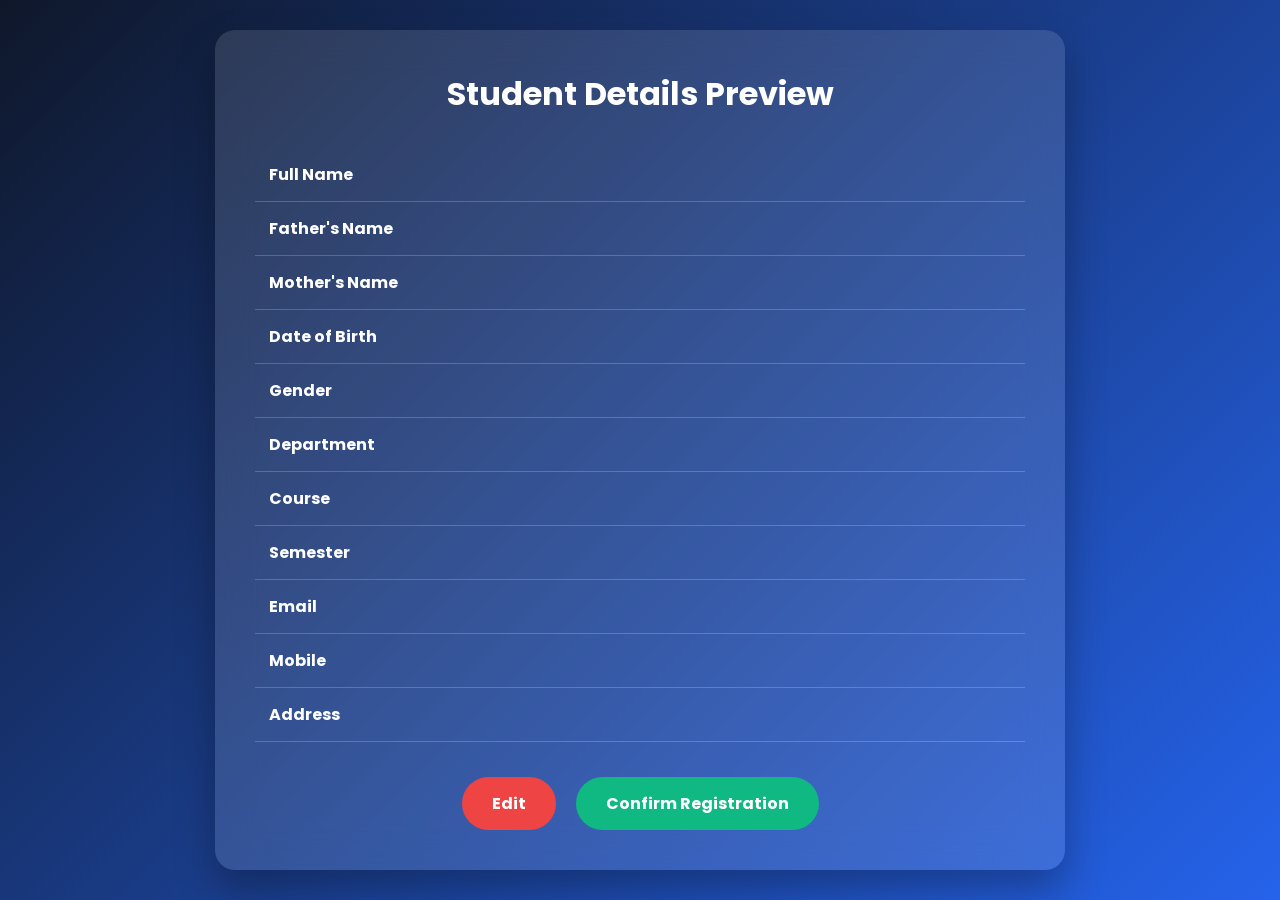
<file: preview.html>
<!DOCTYPE html>
<html lang="en">
<head>
<meta charset="UTF-8">
<meta name="viewport" content="width=device-width, initial-scale=1.0">
<title>Preview Registration</title>

<link href="https://fonts.googleapis.com/css2?family=Poppins:wght@300;400;600;700&display=swap" rel="stylesheet">

<style>

*{
margin:0;
padding:0;
box-sizing:border-box;
font-family:Poppins,sans-serif;
}

body{

background:linear-gradient(135deg,#0f172a,#2563eb);

display:flex;

justify-content:center;

align-items:center;

min-height:100vh;

padding:30px;

}

.card{

width:850px;

background:rgba(255,255,255,.12);

backdrop-filter:blur(20px);

padding:40px;

border-radius:20px;

color:white;

box-shadow:0 20px 40px rgba(0,0,0,.3);

}

h1{

text-align:center;

margin-bottom:30px;

}

table{

width:100%;

border-collapse:collapse;

}

td{

padding:14px;

border-bottom:1px solid rgba(255,255,255,.2);

}

td:first-child{

font-weight:bold;

width:35%;

}

.buttons{

display:flex;

justify-content:center;

gap:20px;

margin-top:35px;

}

button{

padding:14px 30px;

border:none;

border-radius:30px;

cursor:pointer;

font-size:16px;

font-weight:bold;

transition:.3s;

}

.edit{

background:#ef4444;

color:white;

}

.register{

background:#10b981;

color:white;

}

button:hover{

transform:scale(1.05);

}

</style>

</head>

<body>

<div class="card">

<h1>Student Details Preview</h1>

<table>

<tr><td>Full Name</td><td id="name"></td></tr>

<tr><td>Father's Name</td><td id="father"></td></tr>

<tr><td>Mother's Name</td><td id="mother"></td></tr>

<tr><td>Date of Birth</td><td id="dob"></td></tr>

<tr><td>Gender</td><td id="gender"></td></tr>

<tr><td>Department</td><td id="department"></td></tr>

<tr><td>Course</td><td id="course"></td></tr>

<tr><td>Semester</td><td id="semester"></td></tr>

<tr><td>Email</td><td id="email"></td></tr>

<tr><td>Mobile</td><td id="mobile"></td></tr>

<tr><td>Address</td><td id="address"></td></tr>

</table>

<div class="buttons">

<button class="edit" onclick="history.back()">

Edit

</button>

<button class="register" onclick="registerStudent()">

Confirm Registration

</button>

</div>

</div>

<script>

const student=JSON.parse(localStorage.getItem("student"));

if(student){

document.getElementById("name").innerHTML=student.name;

document.getElementById("father").innerHTML=student.father;

document.getElementById("mother").innerHTML=student.mother;

document.getElementById("dob").innerHTML=student.dob;

document.getElementById("gender").innerHTML=student.gender;

document.getElementById("department").innerHTML=student.department;

document.getElementById("course").innerHTML=student.course;

document.getElementById("semester").innerHTML=student.semester;

document.getElementById("email").innerHTML=student.email;

document.getElementById("mobile").innerHTML=student.mobile;

document.getElementById("address").innerHTML=student.address;

}

function registerStudent(){

const reg="REG"+new Date().getFullYear()+Math.floor(Math.random()*9000+1000);

localStorage.setItem("registrationID",reg);

window.location.href="success.html";

}

</script>

</body>
</html>
</file>
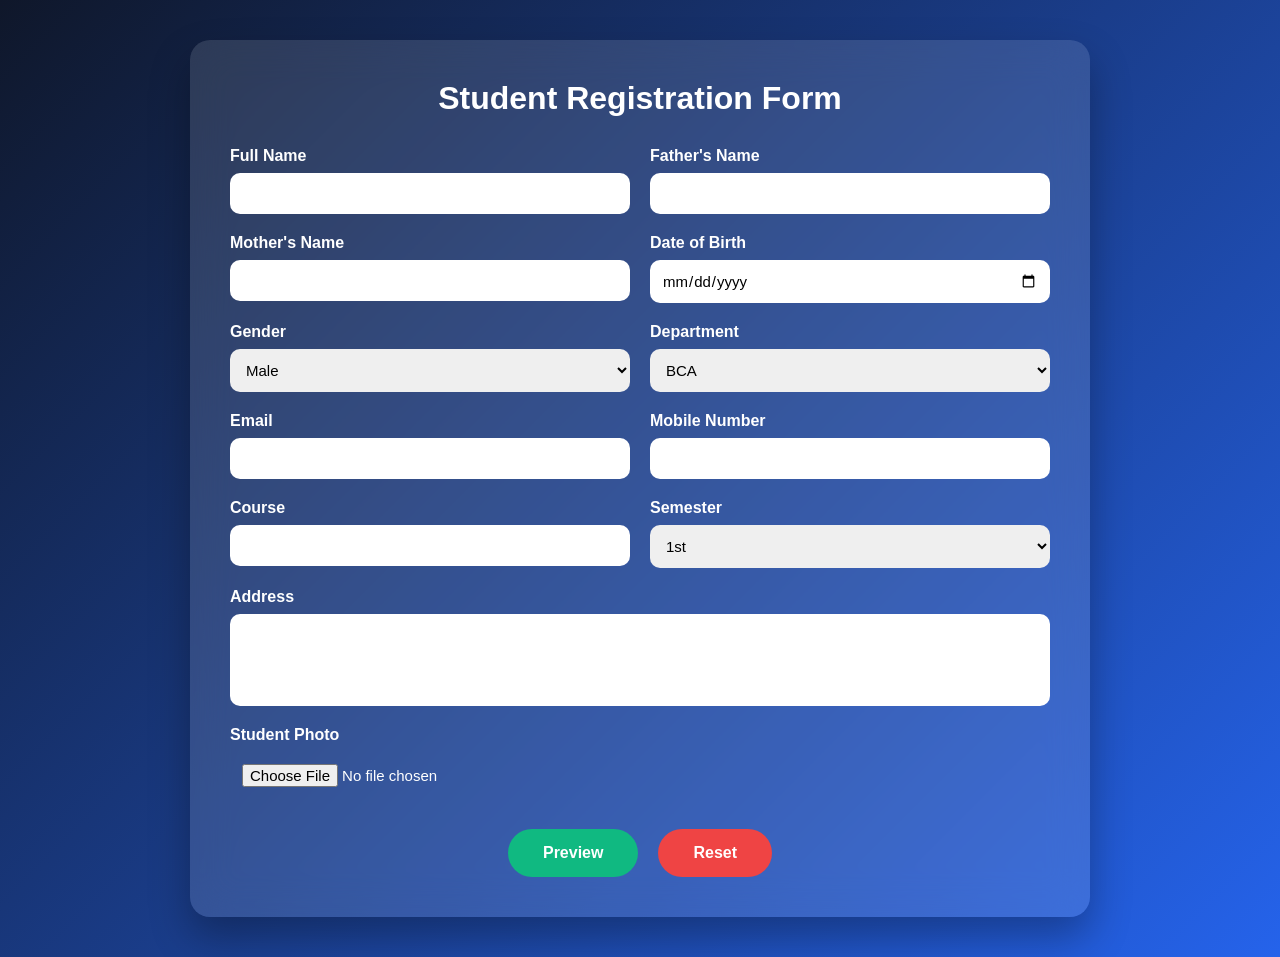
<file: registration.html>
<!DOCTYPE html>
<html lang="en">
<head>
    <meta charset="UTF-8">
    <meta name="viewport" content="width=device-width, initial-scale=1.0">
    <title>Student Registration</title>

    <link rel="stylesheet" href="style.css">

    <style>

        body{
            background:linear-gradient(135deg,#0f172a,#2563eb);
            min-height:100vh;
            display:flex;
            justify-content:center;
            align-items:center;
            padding:40px;
        }

        .container{

            width:900px;
            max-width:100%;

            background:rgba(255,255,255,.12);

            backdrop-filter:blur(20px);

            border-radius:20px;

            padding:40px;

            color:white;

            box-shadow:0 20px 40px rgba(0,0,0,.3);

        }

        h1{

            text-align:center;

            margin-bottom:30px;

        }

        .grid{

            display:grid;

            grid-template-columns:repeat(2,1fr);

            gap:20px;

        }

        .input-box{

            display:flex;

            flex-direction:column;

        }

        label{

            margin-bottom:8px;

            font-weight:600;

        }

        input,
        select,
        textarea{

            padding:12px;

            border:none;

            outline:none;

            border-radius:10px;

            font-size:15px;

        }

        textarea{

            resize:none;

        }

        .full{

            grid-column:1/3;

        }

        .buttons{

            margin-top:30px;

            display:flex;

            justify-content:center;

            gap:20px;

        }

        button{

            padding:15px 35px;

            border:none;

            border-radius:30px;

            cursor:pointer;

            font-size:16px;

            font-weight:bold;

            transition:.3s;

        }

        .preview{

            background:#10b981;

            color:white;

        }

        .reset{

            background:#ef4444;

            color:white;

        }

        button:hover{

            transform:scale(1.05);

        }

        @media(max-width:768px){

            .grid{

                grid-template-columns:1fr;

            }

            .full{

                grid-column:1;

            }

        }

    </style>

</head>

<body>

<div class="container">

<h1>Student Registration Form</h1>

<form id="registrationForm">

<div class="grid">

<div class="input-box">

<label>Full Name</label>

<input
type="text"
id="name"
required>

</div>

<div class="input-box">

<label>Father's Name</label>

<input
type="text"
id="father"
required>

</div>

<div class="input-box">

<label>Mother's Name</label>

<input
type="text"
id="mother"
required>

</div>

<div class="input-box">

<label>Date of Birth</label>

<input
type="date"
id="dob"
required>

</div>

<div class="input-box">

<label>Gender</label>

<select id="gender">

<option>Male</option>

<option>Female</option>

<option>Other</option>

</select>

</div>

<div class="input-box">

<label>Department</label>

<select id="department">

<option>BCA</option>

<option>B.Sc</option>

<option>M.Sc Computer Science</option>

<option>B.Tech</option>

</select>

</div>

<div class="input-box">

<label>Email</label>

<input
type="email"
id="email"
required>

</div>

<div class="input-box">

<label>Mobile Number</label>

<input
type="tel"
id="mobile"
maxlength="10"
required>

</div>

<div class="input-box">

<label>Course</label>

<input
type="text"
id="course"
required>

</div>

<div class="input-box">

<label>Semester</label>

<select id="semester">

<option>1st</option>

<option>2nd</option>

<option>3rd</option>

<option>4th</option>

</select>

</div>

<div class="input-box full">

<label>Address</label>

<textarea
id="address"
rows="4"></textarea>

</div>

<div class="input-box full">

<label>Student Photo</label>

<input
type="file"
id="photo"
accept="image/*">

</div>

</div>

<div class="buttons">

<button
type="button"
class="preview"
onclick="previewData()">

Preview

</button>

<button
type="reset"
class="reset">

Reset

</button>

</div>

</form>

</div>

<script>

function previewData(){

const student={

name:document.getElementById("name").value,

father:document.getElementById("father").value,

mother:document.getElementById("mother").value,

dob:document.getElementById("dob").value,

gender:document.getElementById("gender").value,

department:document.getElementById("department").value,

email:document.getElementById("email").value,

mobile:document.getElementById("mobile").value,

course:document.getElementById("course").value,

semester:document.getElementById("semester").value,

address:document.getElementById("address").value

};

localStorage.setItem(

"student",

JSON.stringify(student)

);

window.location.href="preview.html";

}

</script>

</body>
</html>
</file>
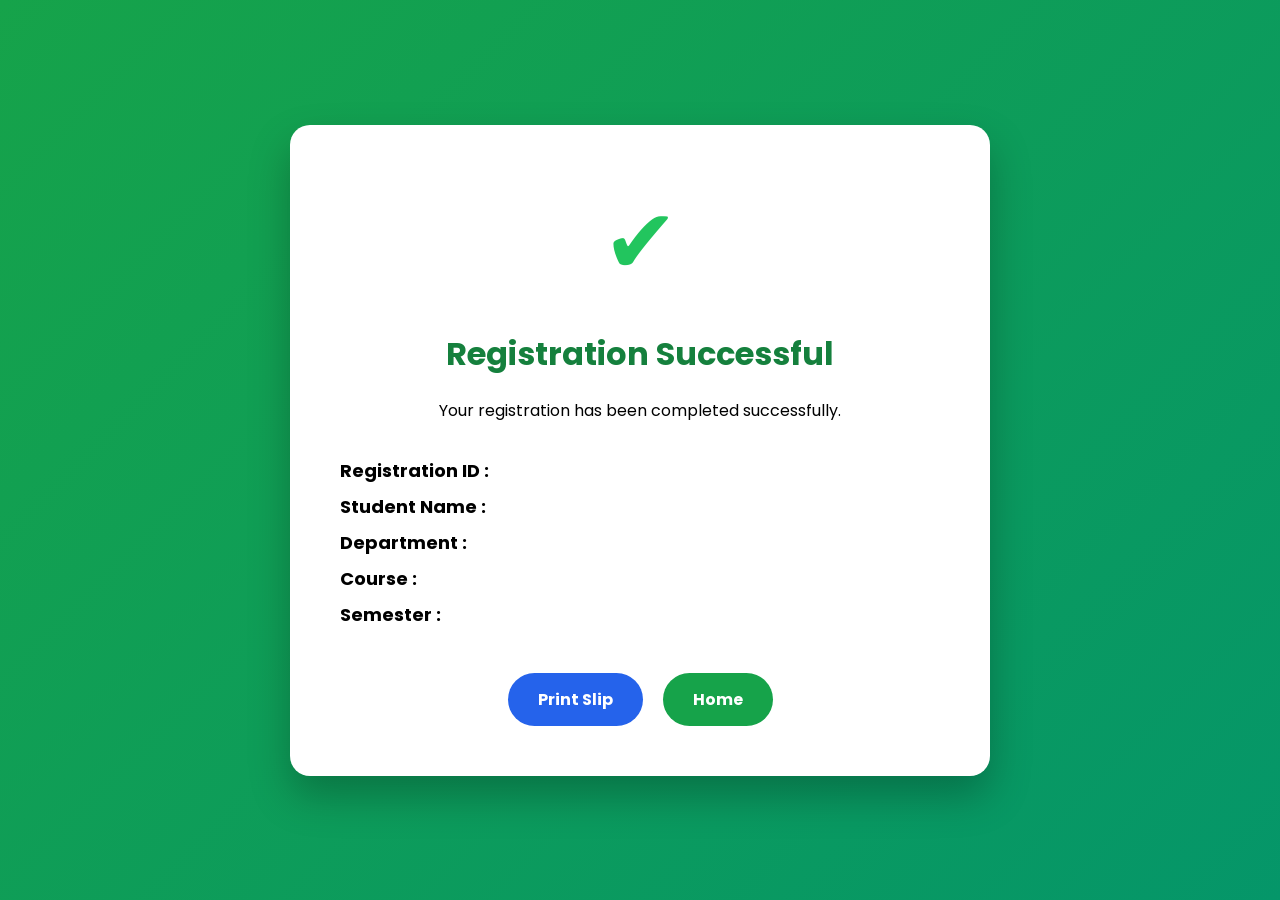
<file: success.html>
<!DOCTYPE html>
<html lang="en">
<head>

<meta charset="UTF-8">

<meta name="viewport" content="width=device-width, initial-scale=1.0">

<title>Registration Successful</title>

<link href="https://fonts.googleapis.com/css2?family=Poppins:wght@300;400;600;700&display=swap" rel="stylesheet">

<style>

*{

margin:0;

padding:0;

box-sizing:border-box;

font-family:Poppins,sans-serif;

}

body{

background:linear-gradient(135deg,#16a34a,#059669);

display:flex;

justify-content:center;

align-items:center;

height:100vh;

}

.card{

background:white;

padding:50px;

border-radius:20px;

width:700px;

text-align:center;

box-shadow:0 20px 40px rgba(0,0,0,.25);

animation:fade 1s;

}

@keyframes fade{

from{

opacity:0;

transform:translateY(40px);

}

to{

opacity:1;

transform:translateY(0);

}

}

.check{

font-size:90px;

color:#22c55e;

}

h1{

margin:20px 0;

color:#15803d;

}

.info{

margin-top:30px;

text-align:left;

font-size:18px;

line-height:2;

}

.btns{

margin-top:40px;

display:flex;

justify-content:center;

gap:20px;

}

button{

padding:14px 30px;

border:none;

border-radius:30px;

cursor:pointer;

font-size:16px;

font-weight:bold;

transition:.3s;

}

.print{

background:#2563eb;

color:white;

}

.home{

background:#16a34a;

color:white;

}

button:hover{

transform:scale(1.05);

}

</style>

</head>

<body>

<div class="card">

<div class="check">

✔

</div>

<h1>

Registration Successful

</h1>

<p>

Your registration has been completed successfully.

</p>

<div class="info">

<p><b>Registration ID :</b> <span id="reg"></span></p>

<p><b>Student Name :</b> <span id="name"></span></p>

<p><b>Department :</b> <span id="department"></span></p>

<p><b>Course :</b> <span id="course"></span></p>

<p><b>Semester :</b> <span id="semester"></span></p>

</div>

<div class="btns">

<button class="print" onclick="window.print()">

Print Slip

</button>

<button class="home" onclick="location.href='index.html'">

Home

</button>

</div>

</div>

<script>

const student=JSON.parse(localStorage.getItem("student"));

document.getElementById("reg").innerHTML=localStorage.getItem("registrationID");

document.getElementById("name").innerHTML=student.name;

document.getElementById("department").innerHTML=student.department;

document.getElementById("course").innerHTML=student.course;

document.getElementById("semester").innerHTML=student.semester;

</script>

</body>
</html>
</file>
<file: style.css>
*{
margin:0;
padding:0;
box-sizing:border-box;
font-family:'Poppins',sans-serif;
}

html{
scroll-behavior:smooth;
}

body{
background:#f5f7fb;
color:#333;
}

header{
height:100vh;
background:linear-gradient(rgba(0,0,0,.6),rgba(0,0,0,.6)),
url("../images/hero.jpg");
background-size:cover;
background-position:center;
}

nav{

display:flex;
justify-content:space-between;
align-items:center;

padding:20px 8%;

background:rgba(255,255,255,.12);

backdrop-filter:blur(15px);

position:fixed;

width:100%;

z-index:1000;

}

.logo{

display:flex;

align-items:center;

color:white;

gap:10px;

}

.logo i{

font-size:35px;

}

nav ul{

display:flex;

list-style:none;

gap:30px;

}

nav a{

text-decoration:none;

color:white;

font-weight:500;

}

.btn{

background:#00b894;

padding:12px 25px;

border-radius:30px;

transition:.3s;

}

.btn:hover{

background:#0984e3;

}

.hero{

height:100vh;

display:flex;

justify-content:center;

align-items:center;

text-align:center;

color:white;

}

.hero h1{

font-size:60px;

margin-bottom:20px;

}

.hero p{

font-size:20px;

margin-bottom:30px;

}

.hero-btn{

padding:15px 40px;

background:#ff7675;

color:white;

border-radius:40px;

text-decoration:none;

font-size:20px;

transition:.3s;

}

.hero-btn:hover{

background:#d63031;

}

section{

padding:80px 8%;

text-align:center;

}

.cards{

display:grid;

grid-template-columns:repeat(auto-fit,minmax(250px,1fr));

gap:30px;

margin-top:40px;

}

.card{

background:white;

padding:40px;

border-radius:20px;

box-shadow:0 10px 30px rgba(0,0,0,.1);

transition:.4s;

}

.card:hover{

transform:translateY(-10px);

}

.card i{

color:#0984e3;

margin-bottom:20px;

}

.stats{

display:grid;

grid-template-columns:repeat(auto-fit,minmax(200px,1fr));

background:#0984e3;

color:white;

}

.stats h2{

font-size:45px;

}

footer{

background:#111;

color:white;

padding:25px;

text-align:center;

}

@media(max-width:768px){

nav{

flex-direction:column;

}

nav ul{

margin:20px 0;

}

.hero h1{

font-size:38px;

}

.hero p{

font-size:17px;

}

}
</file>
